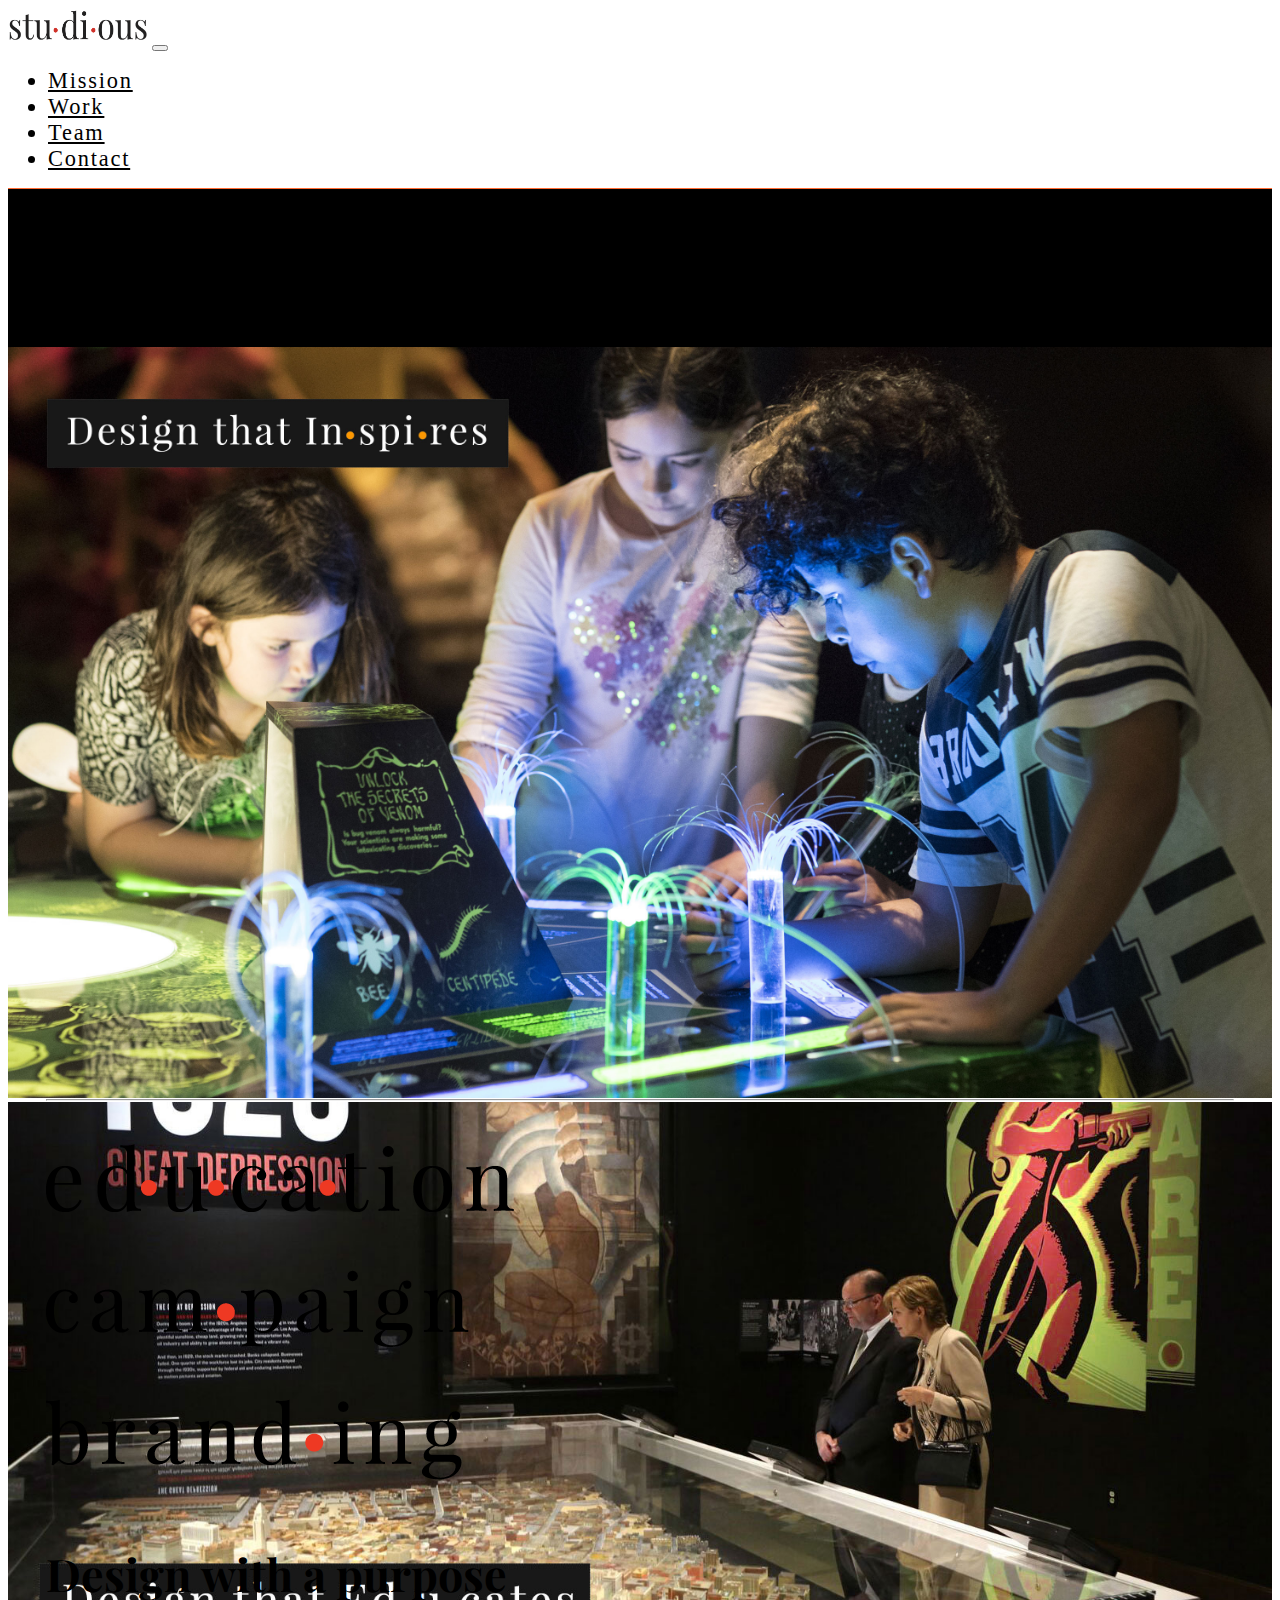
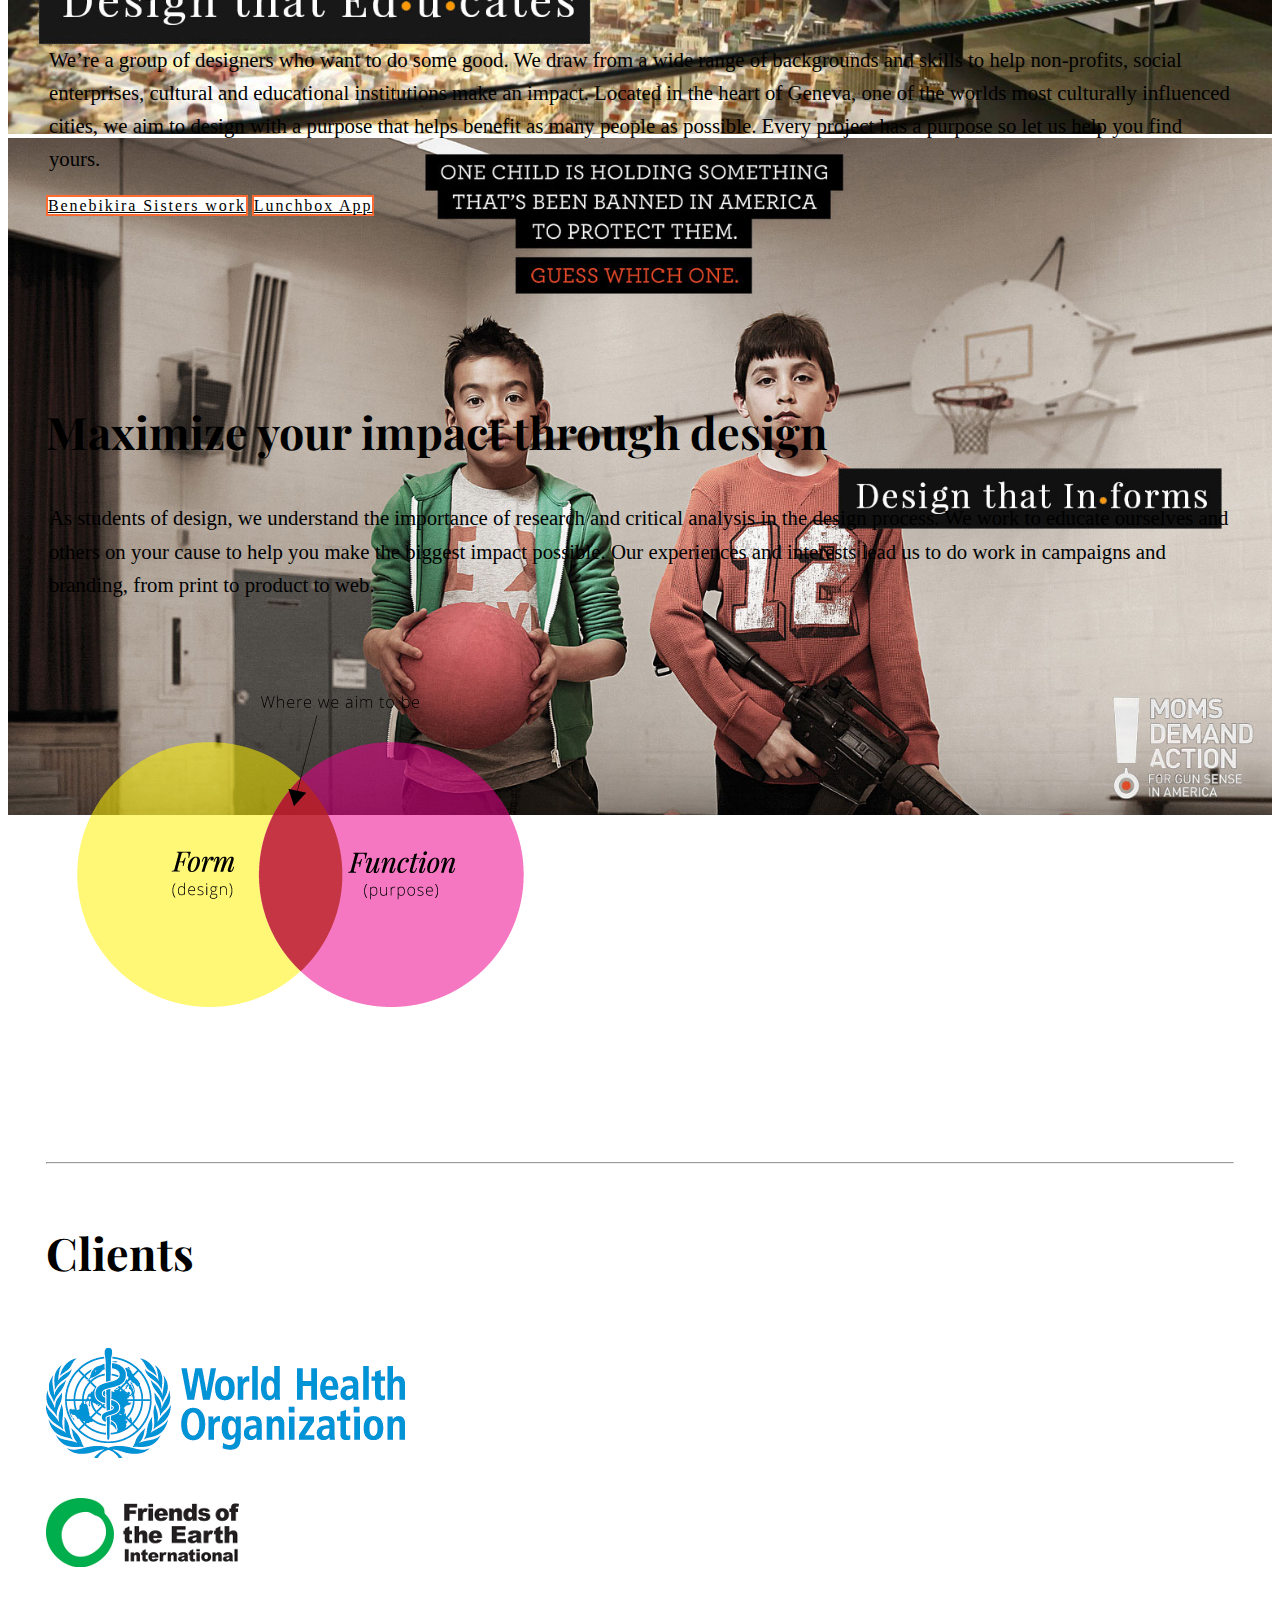
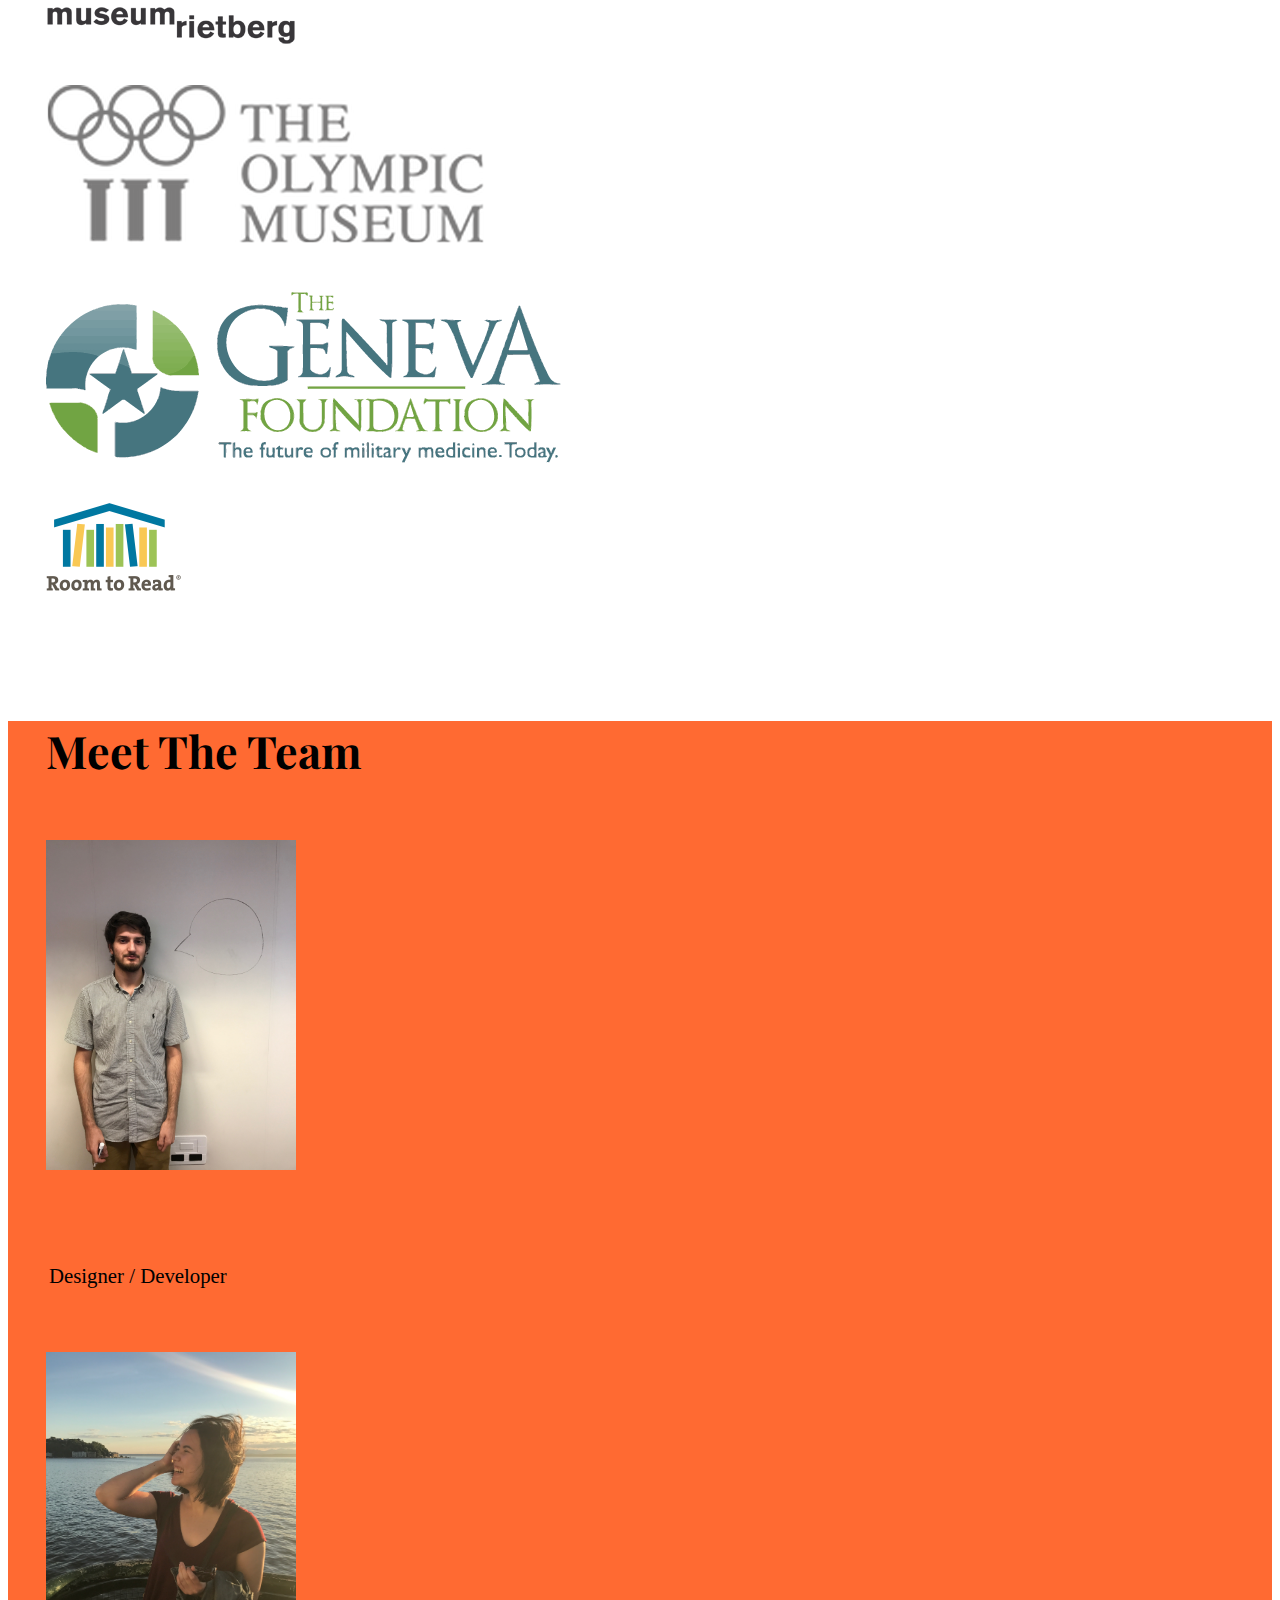
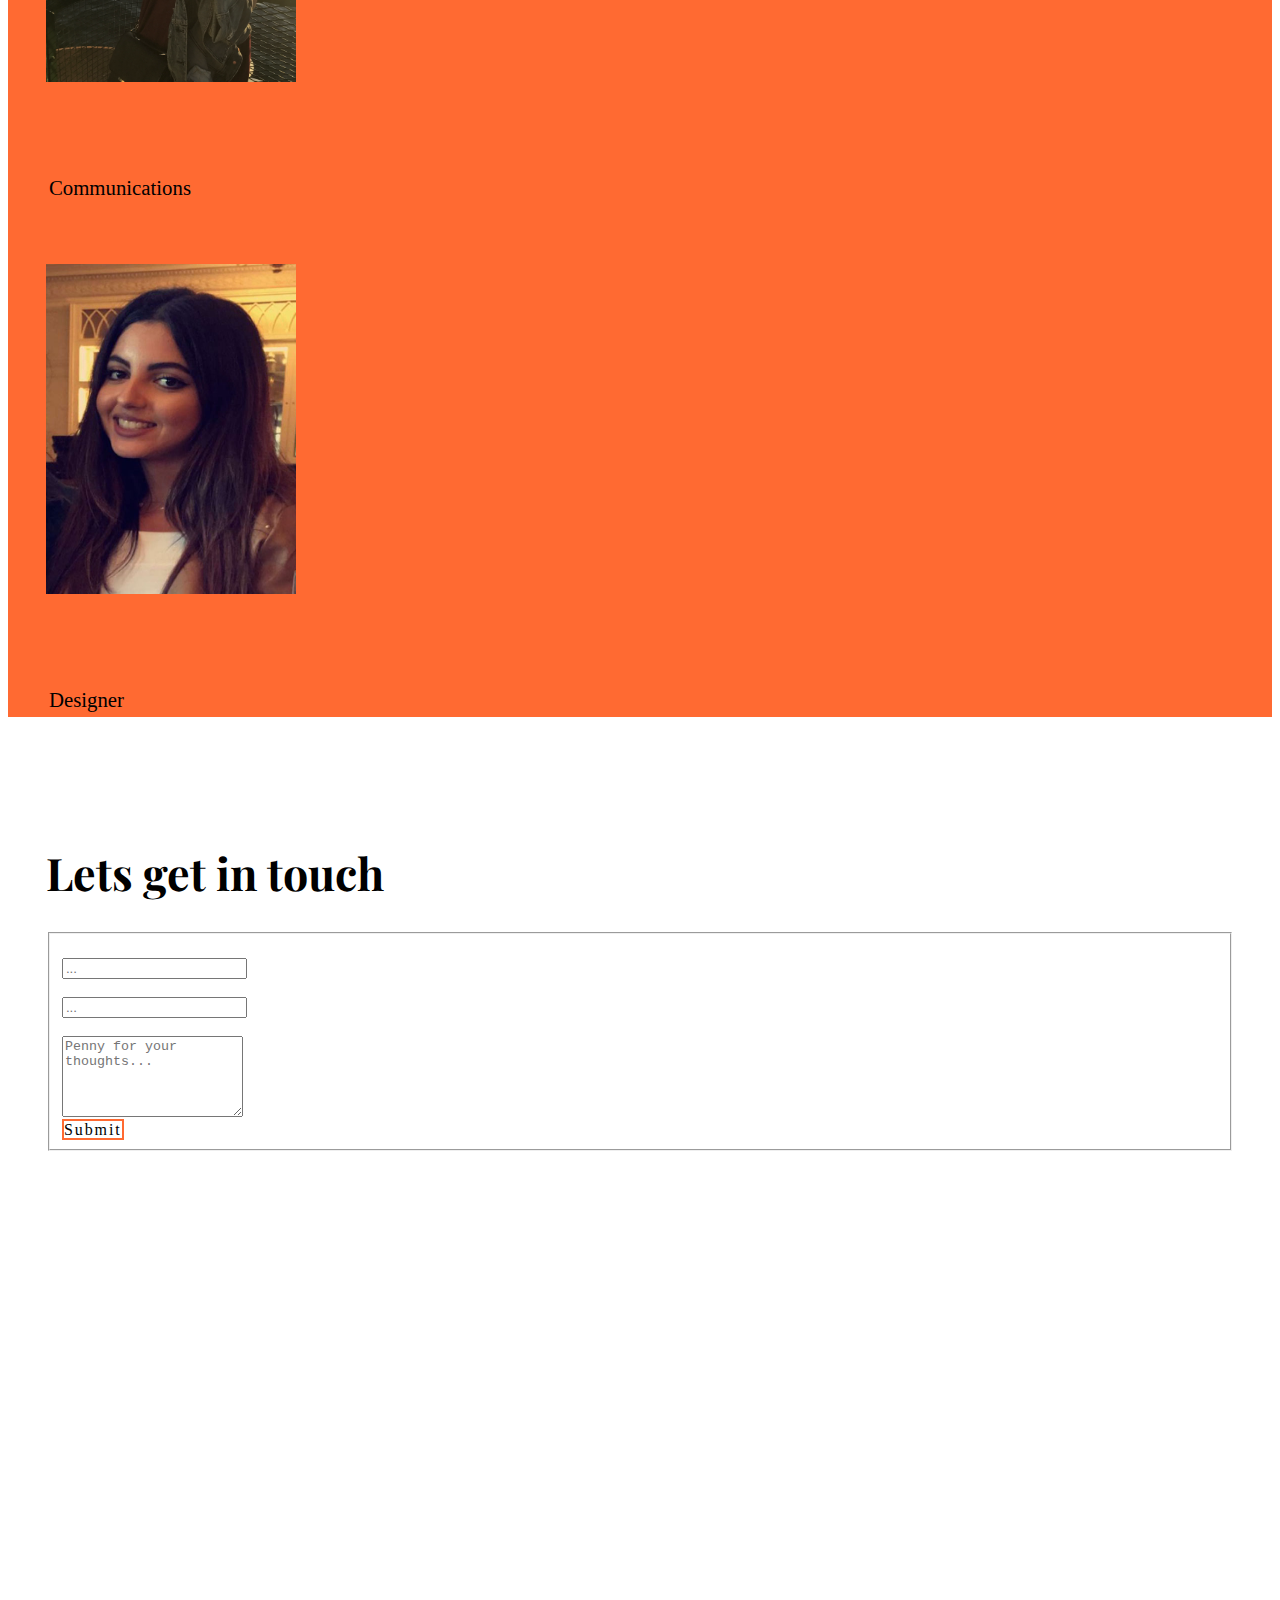
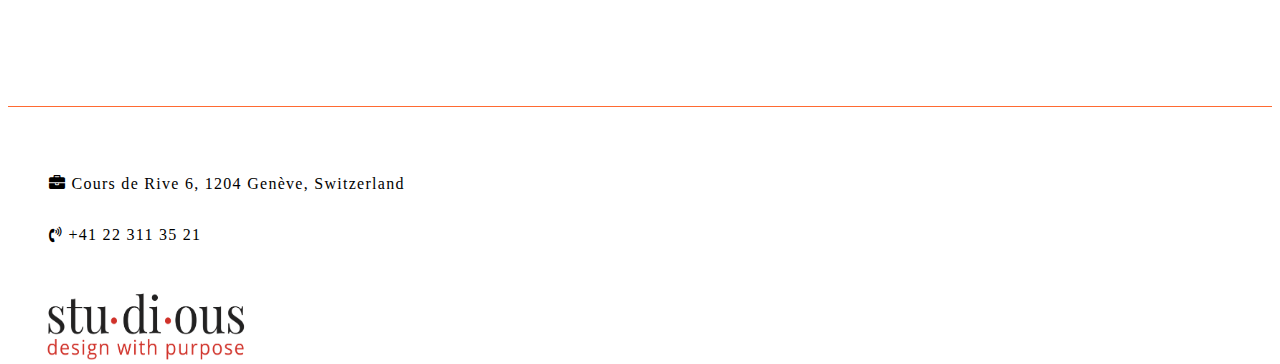
<file: index.html>
<!-- Studios Design
   Fall 2017
   Branding + Identity

   Group Members:
   Yasmeen, Clare, Ralph-->
<!DOCTYPE html>
<html lang="en">
   <head>
      <link rel="icon" type="image/png" href="img/favicon.png">
      <title>Studious</title>
      <!-- Required meta tags -->
      <meta charset="utf-8">
      <meta name="viewport" content="width=device-width, initial-scale=1, shrink-to-fit=no">
      <!-- Bootstrap CSS -->
      <link rel="stylesheet" href="css/font-awesome.min.css">
      <link rel="stylesheet" href="https://maxcdn.bootstrapcdn.com/bootstrap/4.0.0-beta/css/bootstrap.min.css" integrity="sha384-/Y6pD6FV/Vv2HJnA6t+vslU6fwYXjCFtcEpHbNJ0lyAFsXTsjBbfaDjzALeQsN6M" crossorigin="anonymous">
      <link rel="stylesheet" type="text/css" href="css/style.css">
      <!--Fonts-->
      <link href="https://fonts.googleapis.com/css?family=Open+Sans|Playfair+Display" rel="stylesheet">
      <!-- jQuery first, then Popper.js, then Bootstrap JS -->
      <script src="https://code.jquery.com/jquery-3.2.1.slim.min.js" integrity="sha384-KJ3o2DKtIkvYIK3UENzmM7KCkRr/rE9/Qpg6aAZGJwFDMVNA/GpGFF93hXpG5KkN" crossorigin="anonymous"></script>
      <script src="https://cdnjs.cloudflare.com/ajax/libs/popper.js/1.11.0/umd/popper.min.js" integrity="sha384-b/U6ypiBEHpOf/4+1nzFpr53nxSS+GLCkfwBdFNTxtclqqenISfwAzpKaMNFNmj4" crossorigin="anonymous"></script>
      <script src="https://maxcdn.bootstrapcdn.com/bootstrap/4.0.0-beta/js/bootstrap.min.js" integrity="sha384-h0AbiXch4ZDo7tp9hKZ4TsHbi047NrKGLO3SEJAg45jXxnGIfYzk4Si90RDIqNm1" crossorigin="anonymous"></script>
   </head>
   <body>
      <!--Start Nav Bar-->
      <nav class="navbar navbar-expand-md fixed-top justify-content-end" style="background-color:#fff; border-bottom: 1px solid #FF6A32;">
         <a href="index.html" class="navbar-brand d-flex w-50 mr-auto">
         <img src="img/logo.png" width="140" height="40" class="d-inline-block align-top" alt=""></a>
         <button class="navbar-toggler" type="button" data-toggle="collapse" data-target="#collapsingNavbar3">
         <span class="navbar-toggler-icon"></span>
         </button>
         <div class="navbar-collapse collapse navbar-fixed-top" id="collapsingNavbar3">
            <ul class="nav navbar-nav">
               <li class="nav-item">
                  <a class="nav-link" href="#mission">Mission</a>
               </li>
               <li class="nav-item">
                  <a class="nav-link" href="#work">Work</a>
               </li>
               <li class="nav-item">
                  <a class="nav-link" href="#team">Team</a>
               </li>
               <li class="nav-item">
                  <a class="nav-link" href="#contact">Contact</a>
               </li>
            </ul>
         </div>
      </nav>
      <!--End Nav Bar-->
      <!--Start Body Content-->
      <!--SLIDING CAROUSEL-->
      <div class="container-fluid">
         <div id="screen">
            <div id="carouselExampleIndicators" class="carousel slide" data-ride="carousel">
               <ol class="carousel-indicators">
                  <li data-target="#carouselExampleIndicators" data-slide-to="0" class="active"></li>
                  <li data-target="#carouselExampleIndicators" data-slide-to="1"></li>
                  <li data-target="#carouselExampleIndicators" data-slide-to="2"></li>
               </ol>
               <div class="carousel-inner" role="listbox">
                  <div class="carousel-item active">
                     <img class="img-responsive" src="img/kid1.jpg" alt="First slide">
                  </div>
                  <div class="carousel-item">
                     <img class="img-responsive" src="img/kid2.jpg" alt="Second slide">
                  </div>
                  <div class="carousel-item">
                     <img class="img-responsive" src="img/kid3.jpg" alt="Third slide">
                  </div>
               </div>
               <a class="carousel-control-prev" href="#carouselExampleIndicators" role="button" data-slide="prev">
               <span class="carousel-control-prev-icon" aria-hidden="true"></span>
               <span class="sr-only">Previous</span>
               </a>
               <a class="carousel-control-next" href="#carouselExampleIndicators" role="button" data-slide="next">
               <span class="carousel-control-next-icon" aria-hidden="true"></span>
               <span class="sr-only">Next</span>
               </a>
            </div>
         </div>
      </div>
      <!--END SLIDING CAROUSEL-->

      <!--WHAT WE DO-->
      <div id="mission" class="container-fluid space">
         <div class="row">
           <div class="col-sm-12">
             <hr>
           </div>
            <div class="col-sm-6" style="padding-top:3%;">
               <img class="img-responsive" src="img/Asset 2.png">
            </div>
            <div class="col-lg-6">
              <h1>Design with a purpose</h1>
              <p>We’re a group of designers who want to do some good. We draw from a wide range of
                 backgrounds and skills to help non-profits, social enterprises, cultural and
                 educational institutions make an impact. Located in the heart of Geneva, one of the worlds most culturally influenced cities, we aim to design
                 with a purpose that helps benefit as many people as possible. Every project has a purpose so let us help you find yours.
              </p>
               <a href="logo.html" class="btn btn-primary btn-lg">Benebikira Sisters work</a>
               <a href="lunchbox.html" class="btn btn-primary btn-lg">Lunchbox App</a>
            </div>
         </div>
      </div>
      <!--END WHAT WE DO-->

      <!--MISSION STATEMENT-->
      <div id="work" class="container-fluid space">
         <div class="row">
           <div class="col-sm-12">
             <hr>
           </div>

            <div class="col-lg-5">
              <h1>Maximize your impact through design</h1>
              <p>As students of design, we understand the importance of research and critical analysis in the
                 design process. We work to educate ourselves and others on your cause to help you
                 make the biggest impact possible. Our experiences and interests lead us to do work in
                 campaigns and branding, from print to product to web.
              </p>
            </div>
            <div class="col-sm-1">
            </div>
            <div class="col-lg-6">
               <img style="padding-top:5%;" class="img-responsive" src="img/chart.png">
            </div>
         </div>
      </div>
      <!--END MISSION-->

      <!--Clients-->
      <div id="mission" class="container-fluid space">
         <div class="row">
           <div class="col-sm-12">
             <hr>
             <h1>Clients</h1>
           </div>
            <div class="col-sm-4 text-center" style="padding-top:3%;">
               <img class="img-responsive" src="img/clients/1.gif">
            </div>
            <div class="col-sm-4 text-center" style="padding-top:3%;">
               <img class="img-responsive" src="img/clients/2.jpg">
            </div>
            <div class="col-sm-4 text-center" style="padding-top:3%;">
               <img class="img-responsive" src="img/clients/3.gif">
            </div>
            <div class="col-sm-4 text-center" style="padding-top:3%;">
               <img style="max-width:100%;" class="img-responsive" src="img/clients/4.png">
            </div>
            <div class="col-sm-4 text-center" style="padding-top:3%;">
               <img style="max-width:100%;" class="img-responsive" src="img/clients/5.png">
            </div>
            <div class="col-sm-4 text-center" style="padding-top:3%;">
               <img class="img-responsive" src="img/clients/6.png">
            </div>

         </div>
      </div>
      <!--END WHAT WE DO-->

      <!--Start team section-->
      <div id="team" class="container-fluid space" style="background-color:#FF6A32;">
         <div class="row">
            <div class="col-sm-12 left">
               <h1>Meet The Team</h1>
            </div>
         </div>
         <div class="row">
            <div class="col-sm-1">
            </div>
            <div class="col-sm-4">
               <div class="info-card">
                  <div class="front">
                     <img class="card-image" src="img/ralph.jpg">
                  </div>
                  <div class="back">
                     <h2>Ralph Perricelli</h2>
                     <p class="card">
                        A fourth student at Northeastern University pursuing a BFA in Graphic Design and a minor in Computer Science. I am interested in creating functional, information-driven designs.
                     </p>
                     <div class="social">
                        <a href="#" class="social-icon facebook  animate"><span class="fa fa-facebook"></span></a>
                        <a href="" target="_blank" class=" social-icon twitter  animate"><span class="fa fa-twitter"></span></a>
                        <a href="" target="_blank" class=" social-icon github  animate"><span class="fa fa-github-alt"></span></a>
                     </div>
                  </div>
               </div>
               <p>Designer / Developer</p>
            </div>
            <div class="col-sm-4">
               <div class="info-card">
                  <div class="front">
                     <img class="card-image" src="img/sara_portrait.jpg">
                  </div>
                  <div class="back">
                     <h2>Sara Reich</h2>
                     <p class="card">
                        Sara is a fourth year Business and Interactive Media major at Northeastern University.
                        She is interested in interactive and web design and enjoys working in the non-profit
                        space.
                     </p>
                     <div class="social">
                        <a href="#" class="social-icon facebook  animate"><span class="fa fa-facebook"></span></a>
                        <a href="" target="_blank" class=" social-icon twitter  animate"><span class="fa fa-twitter"></span></a>
                        <a href="" target="_blank" class=" social-icon github  animate"><span class="fa fa-github-alt"></span></a>
                     </div>
                  </div>
               </div>
               <p>Communications</p>
            </div>
            <div class="col-sm-3">
               <div class="info-card">
                  <div class="front">
                     <img class="card-image" src="img/yasmeen.jpg">
                  </div>
                  <div class="back">
                     <h2>Yasmeen Al Idrissi</h2>
                     <p class="card">
                        Graphic and information design design with a minor in entrepeneurship. I am interested in painting and illustration.
                     </p>
                     <div class="social">
                        <a href="#" class="social-icon facebook  animate"><span class="fa fa-facebook"></span></a>
                        <a href="" target="_blank" class=" social-icon twitter  animate"><span class="fa fa-twitter"></span></a>
                        <a href="" target="_blank" class=" social-icon github  animate"><span class="fa fa-github-alt"></span></a>
                     </div>
                  </div>
               </div>
               <p>Designer</p>
            </div>
         </div>
      </div>
      <!--End team section-->
      <!--CONTACT SECTION-->
      <div id="contact" class="container-fluid" style="padding-bottom:3%;">
         <div class="row">
            <!--CONTACT FORM-->
            <div class="col-md-5">
               <h1>Lets get in touch</h1>
               <div class="well well-sm">
                  <form class="form-horizontal" action="" method="post">
                     <fieldset>
                        <!-- Name input-->
                        <div class="form-group">
                           <label class="col-md-3 control-label" for="name">Name</label>
                           <div class="col-md-12">
                              <input id="name" name="name" type="text" placeholder="..." class="form-control">
                           </div>
                        </div>
                        <!-- Email input-->
                        <div class="form-group">
                           <label class="col-md-3 control-label" for="email">E-mail</label>
                           <div class="col-md-12">
                              <input id="email" name="email" type="text" placeholder="..." class="form-control">
                           </div>
                        </div>
                        <!-- Message body -->
                        <div class="form-group">
                           <label class="col-md-3 control-label" for="message">Note</label>
                           <div class="col-md-12">
                              <textarea class="form-control" id="message" name="message" placeholder="Penny for your thoughts..." rows="5"></textarea>
                           </div>
                        </div>
                        <!-- Form actions -->
                        <div class="form-group">
                           <div class="col-md-12 text-left">
                              <a type="submit" class="btn btn-primary btn-lg">Submit</a>
                           </div>
                        </div>
                     </fieldset>
                  </form>
               </div>
            </div>
            <!--END FORM-->
            <div class="col-md-5">
               <iframe src="https://www.google.com/maps/embed?pb=!1m0!4v1505598236986!6m8!1m7!1s7QX7_5CudUg3xqLZbORz9w!2m2!1d46.19649133832836!2d6.141920853945123!3f16.31!4f12.290000000000006!5f0.5970117501821992" width="600" height="450" frameborder="0" style="border:0" allowfullscreen></iframe>
            </div>
         </div>
      </div>
      <!--SLIDING CAROUSEL-->
      <!--Footer-->
      <div id="footer" class="foot" style="border-top: 1px solid #FF6A32;">
         <div class="row">
            <div class="col-sm-6">
               <p><i class="fa fa-briefcase"> Cours de Rive 6, 1204 Genève, Switzerland</i>
                  <br></br>
                  <i class="fa fa-volume-control-phone"> +41 22 311 35 21 </i>
               <p>
            </div>
            <div class="col-sm-6 text-right">
               <img src="img/logo-full.png" width="200px" height="70px;">
            </div>
         </div>
      </div>
      <!--END FOOTER-->
      <!-- Optional JavaScript -->
      <script>
         $('ul.nav').find('a').click(function(){
         var $href = $(this).attr('href');
         var $anchor = $('#'+$href).offset();
         $('body').animate({ scrollTop: $anchor.top });
         return false;
         });
      </script>
   </body>
</html>
</file>
<file: css/style.css>
/* STU * DI * OUS

Style sheet + Brand Web Styles */

@import url('https://fonts.googleapis.com/css?family=Open+Sans|Playfair+Display');
.work body {
	background-color: #fff;
}

body {
	background: -moz-linear-gradient(top, rgba(0, 0, 0, 0) 23%, rgba(0, 0, 0, 0) 24%, rgba(0, 0, 0, 0) 32%, rgba(0, 0, 0, 0.4) 50%), rgba(0, 0, 0, 0.90) 100%);
	/* FF3.6-15 */
	background: -webkit-linear-gradient(top, rgba(0, 0, 0, 0) 23%, rgba(0, 0, 0, 0) 24%, rgba(0, 0, 0, 0) 32%, rgba(0, 0, 0, 0.4) 50%), rgba(0, 0, 0, 0.90) 100%);
	/* Chrome10-25,Safari5.1-6 */
	background: linear-gradient(to bottom, rgba(0, 0, 0, 0) 23%, rgba(0, 0, 0, 0) 24%, rgba(0, 0, 0, 0) 32%, rgba(0, 0, 0, 0.4) 50%), rgba(0, 0, 0, 0.90) 100%);
	/* W3C, IE10+, FF16+, Chrome26+, Opera12+, Safari7+ */
	filter: progid:DXImageTransform.Microsoft.gradient( startColorstr='#00000000', endColorstr='#a6000000', GradientType=0);
}

body::-webkit-scrollbar {
	display: none;
}

p {
	font-family: 'Open Sans', inherit;
	font-weight: lighter;
	padding-left: 3px;
	line-height: 1.6em;
	padding-top: 10px;
	font-size: 1.3em;
}

h1,
h2,
h3,
h4 {
	font-family: 'Playfair Display', serif;
}

h1 {
	font-size: 2.8em;
	margin-top: 5%;
}

h2 {
	font-size: 2em;
	margin-top: 5%;
	color: #000;
}

.container-fluid {
	margin-bottom: 5%
}


/* Navbar Styling*/

.navbar-nav ul,
li,
a {
	color: #000;
	font-weight: lighter;
	letter-spacing: 0.08em;
	font-family: 'Open Sans', inherit;
}

.nav-item {
	font-size: 1.4em;
	color: #000;
	font-weight: lighter;
	letter-spacing: 0.08em;
	font-family: 'Open Sans', inherit;
	-webkit-transition: color 4s ease;
	/* Safari */
	transition: color 4s ease;
}

.nav-item a:hover {
	color: #ff0000;
	font-weight: lighter;
	letter-spacing: 0.08em;
	font-family: 'Open Sans', inherit;
}

.navbar-collapse {
	flex-basis: auto;
	align-items: center;
}


/*End Navbar Styling*/


/*Global and div styles*/

.container {
	width: 100%;
}

#map {
	width: 100%;
	height: 400px;
	background-color: grey;
}

#screen {
	font-family: 'Playfair Display', serif;
	height: 80vh;
	width: 100%;
	background-color: #000;
	margin-bottom: 7%;
	padding-top: 5%;
}

#screen h1,
h2,
h3 {
	font-family: 'Playfair Display', serif;
	font-size: 2em;
	letter-spacing: 0.1em;
}

#screen p {
	font-family: 'Open Sans', serif;
	color: #fff;
	font-size: 1.2em;
}

.carousel-inner {
	width: 100%;
	height: 80vh;
}

.carousel-inner img {
	width: 100%;
	height: 100%;
}

.carousel-caption {
	top: 10%;
	left: 5%;
	text-align: center;
	width: 300px;
	height: 300px;
	border-radius: 900px;
	background-color: #ED4337;
}

.carousel-caption p,
h3 {
	margin-top: 25%;
	text-align: center;
}


/*Footer*/

.foot {
	width: 100%;
	margin-top: 5%;
	padding-top: 3%;
	min-height: 100px;
	max-height: 150px;
	font-weight: lighter;
	font-family: 'Opens Sans', inherit;
	background-color: #fff;
}

.foot p {
	font-size: 1em;
	letter-spacing: 0.08em;
	color: #000;
	font-family: 'Opens Sans', inherit;
}

.row {
	margin-left: 3%;
	margin-right: 3%;
}

.control-label {
	font-weight: 'Open Sans', inherit;
	letter-spacing: 0.1em;
	font-weight: lighter;
	font-size: 0.8em;
	color: #fff;
}

.btn-primary {
	color: #000;
	background-color: #fff;
	border-color: #fff;
	font-weight: 'Open Sans', inherit;
	letter-spacing: 0.12em;
	font-weight: lighter;
	font-size: 1em;
  border: 2px solid #FF6A32;
}

.btn-primary:hover {
	color: #FF6A32;
	background-color: #000;
	border-color: #000;
}

.space {
	margin-bottom: 10%;
	margin-top: 10%;
}

.fa {
	color: #000;
}


/*team page styling */

.info-card {
	-webkit-perspective: 600px;
	margin-top: 5%;
	margin-bottom: 5%;
}

.front,
.back {
	background: #FFF;
	transition: -webkit-transform 1s;
	-webkit-transform-style: preserve-3d;
	-webkit-backface-visibility: hidden;
	overflow: hidden;
}

.front {
	overflow: hidden;
	width: 250px;
	height: 330px;
	position: absolute;
	z-index: 1;
}

.back {
	color: #000;
	padding: 20px;
	padding-top: 0px;
	width: 250px;
	height: 330px;
	-webkit-transform: rotateY(-180deg);
	overflow: hidden;
}

.back h2 {
	color: #000;
}

.info-card:hover .back {
	-webkit-transform: rotateY(0);
}

.info-card:hover .front {
	-webkit-transform: rotateY(180deg);
}

.card-image {
	width: 100%;
	height: 100%;
}


/* Social buttons */

.social {
	list-style: none;
	padding: 0px;
	margin-top: 25px;
	text-align: center;
}

.social a {
	position: relative;
	display: inline-block;
	min-width: 40px;
	padding: 10px 0px;
	margin: 0px 5px;
	overflow: hidden;
	text-align: center;
	background-color: rgb(215, 215, 215);
	border-radius: 40px;
}

a.social-icon {
	text-decoration: none !important;
	box-shadow: 0px 0px 1px rgb(51, 51, 51);
	box-shadow: 0px 0px 1px rgba(51, 51, 51, 0.7);
}

a.social-icon:hover {
	color: rgb(255, 255, 255) !important;
}

a.facebook {
	color: rgb(59, 90, 154) !important;
}

a.facebook:hover {
	background-color: rgb(59, 90, 154) !important;
}

a.twitter {
	color: rgb(45, 168, 225) !important;
}

a.twitter:hover {
	background-color: rgb(45, 168, 225) !important;
}

a.github {
	color: rgb(51, 51, 51) !important;
}

a.github:hover {
	background-color: rgb(51, 51, 51) !important;
}

.card {
	font-size: 0.85em;
}


/*Link styles for info*/

.source a {
	font-family: "Playfair Display", inherit;
	color: #ff4500;
}

.source a:hover {
	font-family: "Playfair Display", inherit;
	color: #ff4500;
}
</file>
